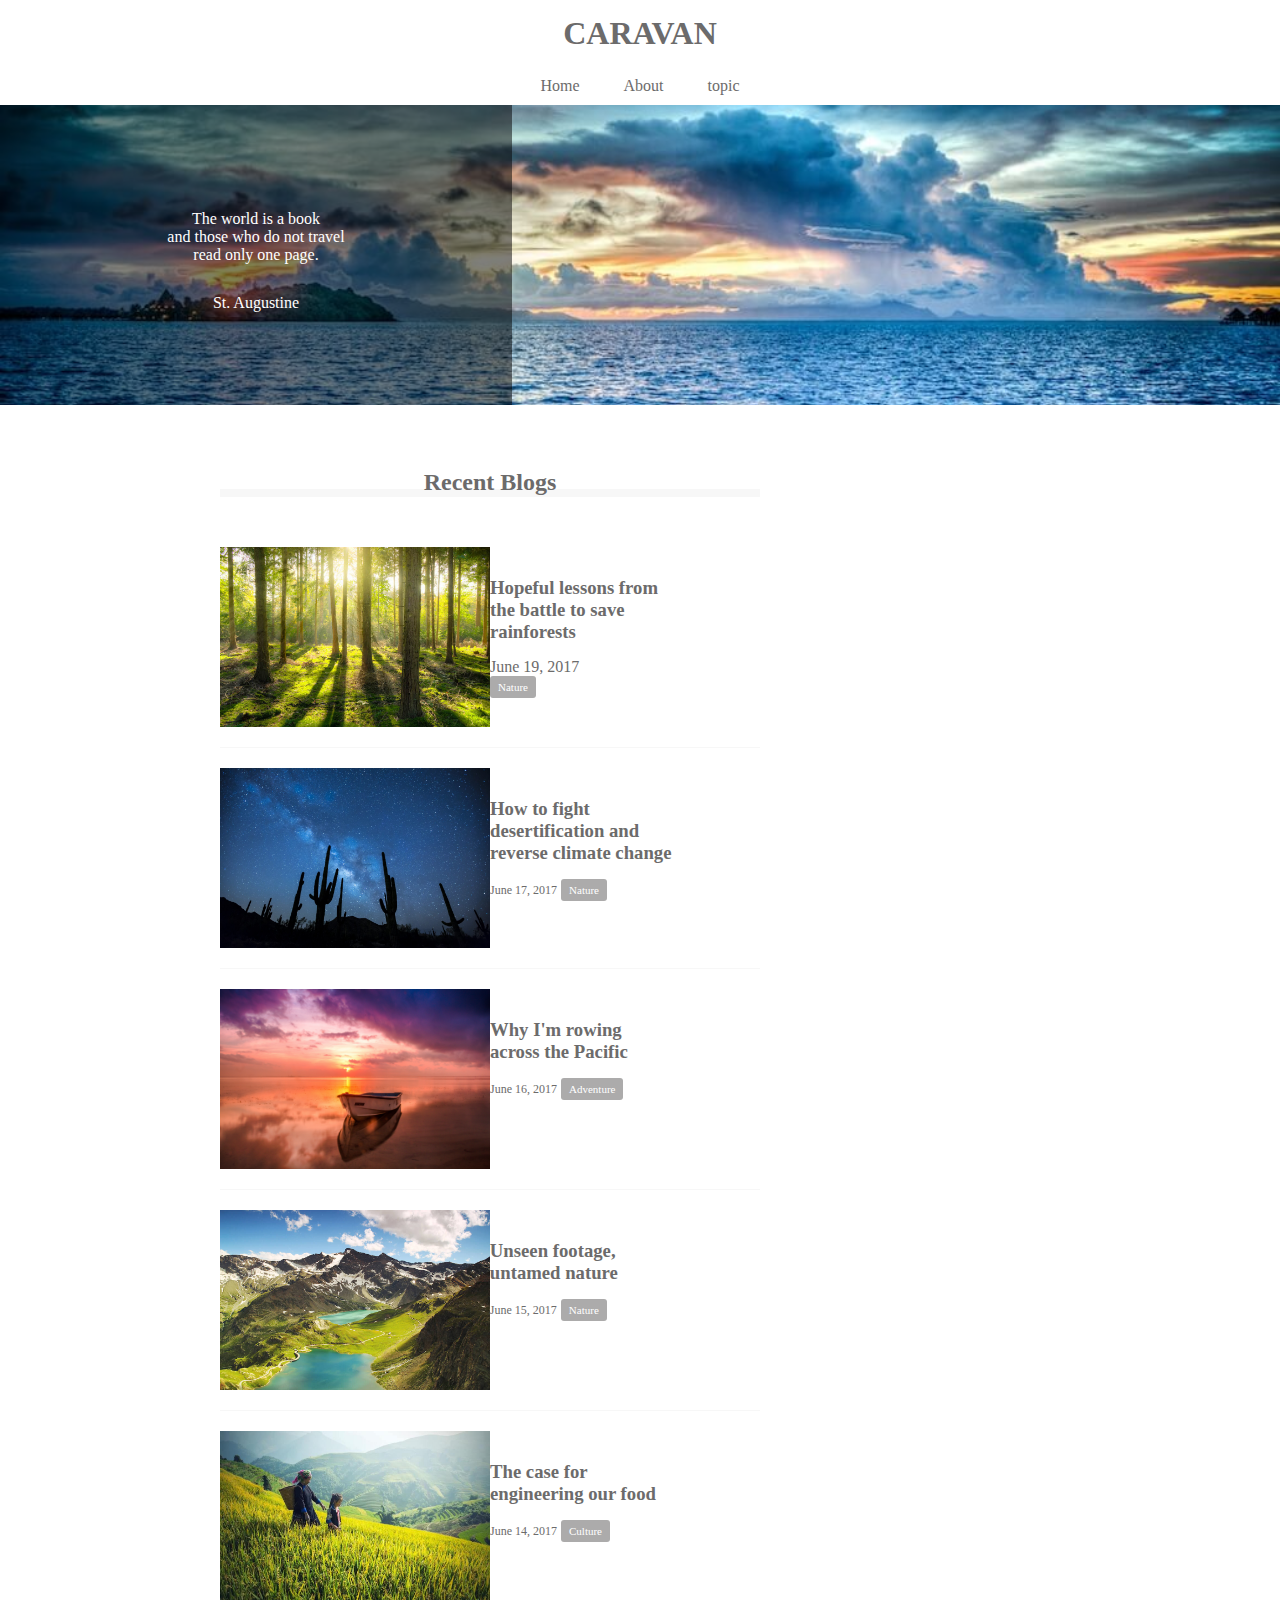
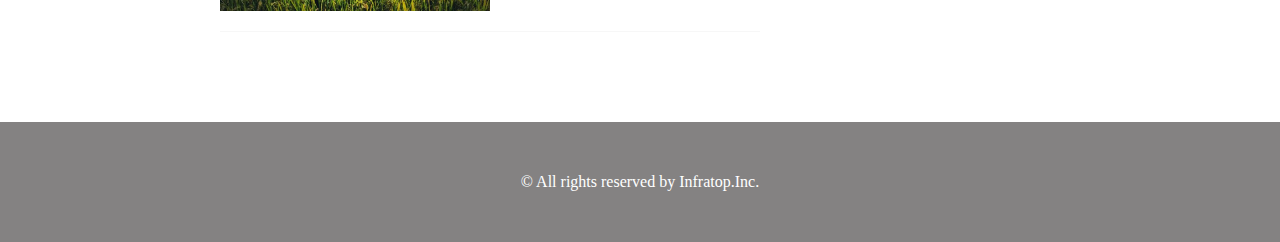
<file: caravan/index.html>
<!DOCTYPE html>
<html>
<head>
  <meta charset="UTF-8">
  <!-- CSSファイルの読み込み -->
  <link rel="stylesheet" href="style.css">
  <title>CARAVAN</title>
</head>
<body>
  <!-- header-->
  <header>
    <h1 class="headline">
      <a href="index.html">CARAVAN</a>
    </h1>
  </header>
  <nav>
    <ul class="nav-list">
      <li class="nav-list-item">
        <a href="chapter5_exercise.html">Home</a>
      </li>
      <li class="nav-list-item">About</li>
      <li class="nav-list-item">topic</li>
    </ul>
  </nav>
  <!--main-visual用のdiv-->
  <div class="main-visual">
  <div class="main-visual-content">
    <!--pタグ(と文字)を追加-->
    <p class="main-visual-text">
      The world is a book<br>
      and those who do not travel<br>
      read only one page.
    </p>
    <p class="main-visual-name">
      St. Augustine
    </p>
  </div>
  </div>
  <!--main用のdiv-->
  <main class="main clearfix">
  	<secction class="blog">
     <h2 class="blog-headline">Recent Blogs</h2>
     <div class="blog-box">
     <div class="blog-item clearfix">
      <img class="blog-image" src="img/forest.jpg">
       <section class="blog-text">
        <h3 class="blog-text-headline">
          <a href="single.html">
            Hopeful lessons from<br>
            the battle to save<br>
            rainforests
          </a>
        </h3>
        <p class="blog-dete">June 19, 2017</p>
        <span class="category">Nature</span>
      </section>
     </div>
      <div class="blog-item clearfix">
          <img class="blog-image" src="img/desert.jpg">
          <section class="blog-text">
            <h3 class="blog-text-headline">
              <a href="single.html">
                How to fight<br>
                desertification and<br>
                reverse climate change
              </a>
            </h3>
            <p class="blog-date">June 17, 2017</p>
            <span class="category">Nature</span>
          </section>
        </div>
        <div class="blog-item clearfix">
          <img class="blog-image" src="img/sunset.jpg">
          <section class="blog-text">
            <h3 class="blog-text-headline">
              <a href="single.html">
                Why I'm rowing<br>
                across the Pacific
              </a>
            </h3>
            <p class="blog-date">June 16, 2017</p>
            <span class="category">Adventure</span>
          </section>
        </div>
        <div class="blog-item clearfix">
          <img class="blog-image" src="img/italy.jpg">
          <section class="blog-text">
            <h3 class="blog-text-headline">
              <a href="single.html">
                Unseen footage,<br>
                untamed nature
              </a>
            </h3>
            <p class="blog-date">June 15, 2017</p>
            <span class="category">Nature</span>
          </section>
        </div>
        <div class="blog-item clearfix">
          <img class="blog-image" src="img/asia.jpg">
          <section class="blog-text">
            <h3 class="blog-text-headline">
              <a href="single.html">
                The case for<br>
                engineering our food
              </a>
            </h3>
            <p class="blog-date">June 14, 2017</p>
            <span class="category">Culture</span>
          </section>
        </div>
   </div>
    </secction>
  	<div class="sidebar"></div>
  </main>
  <!--footer-->
  <footer>
    <p class="footer-text">© All rights reserved by Infratop.Inc.</p>
  </footer>
</body>
</html>
</file>
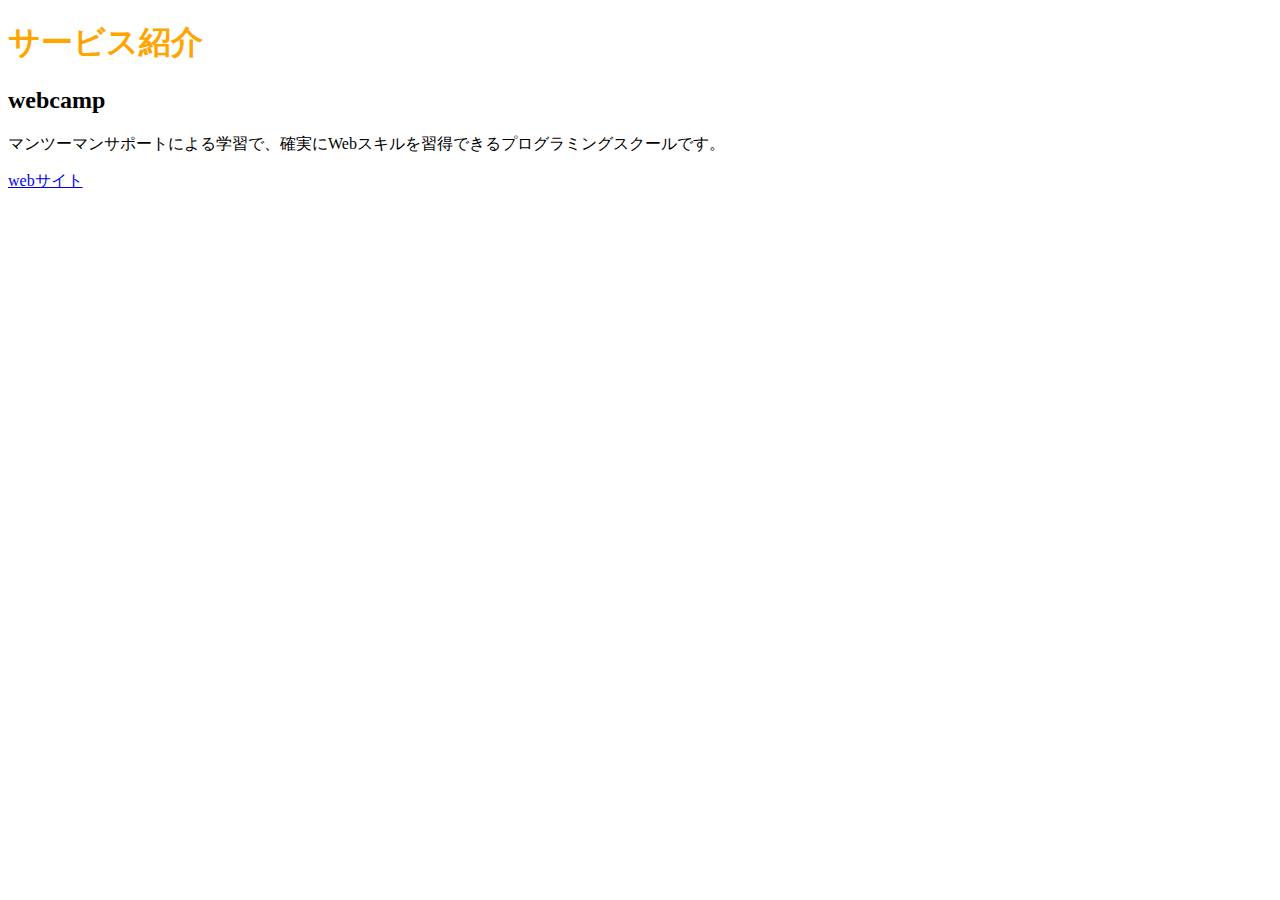
<file: exercise2.html>
<!DOCTYPE HTML>
<html>
<head>
  <meta charset="UTF-8">
  <title>初めてのHTML</title>
  <link rel="stylesheet" href="style.css">
</head>

<body>
	<h1>サービス紹介</h1>
	<h2>webcamp</h2>
	<p>マンツーマンサポートによる学習で、確実にWebスキルを習得できるプログラミングスクールです。</p>
	<a href="https://web-camp.online">webサイト</a>

</body>
</html>
</file>
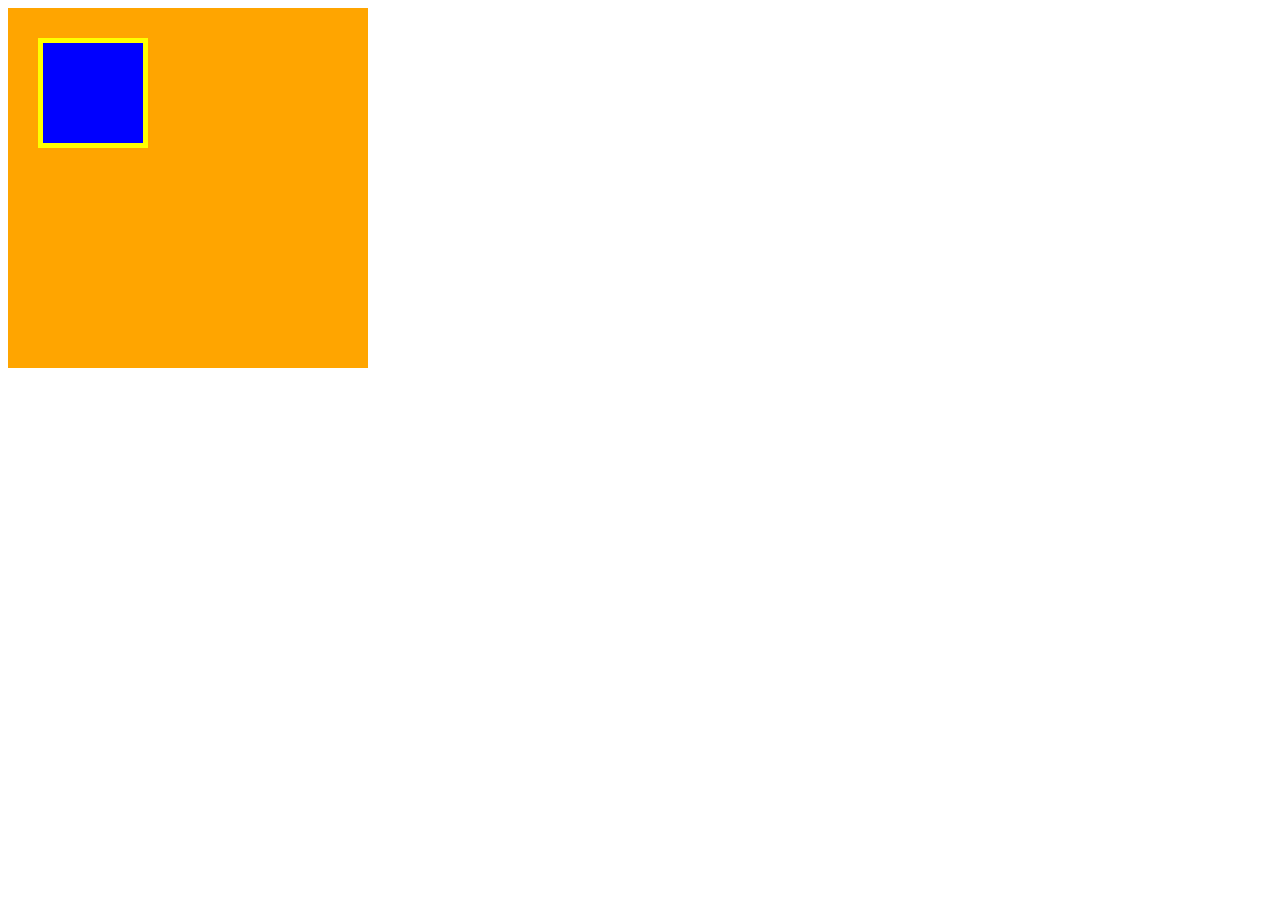
<file: 1-3/box.html>
<!DOCTYPE html>
<html>
<head>
  <meta charset="UTF-8">
  <!-- CSSファイルの読み込み -->
  <link rel="stylesheet" href="box.css">
  <title>BOX</title>
</head>
<body>
  <!-- box1用のdiv -->
  <div class="box1">
  	<div class="box2"></div>
  </div>
</body>
</html>
</file>
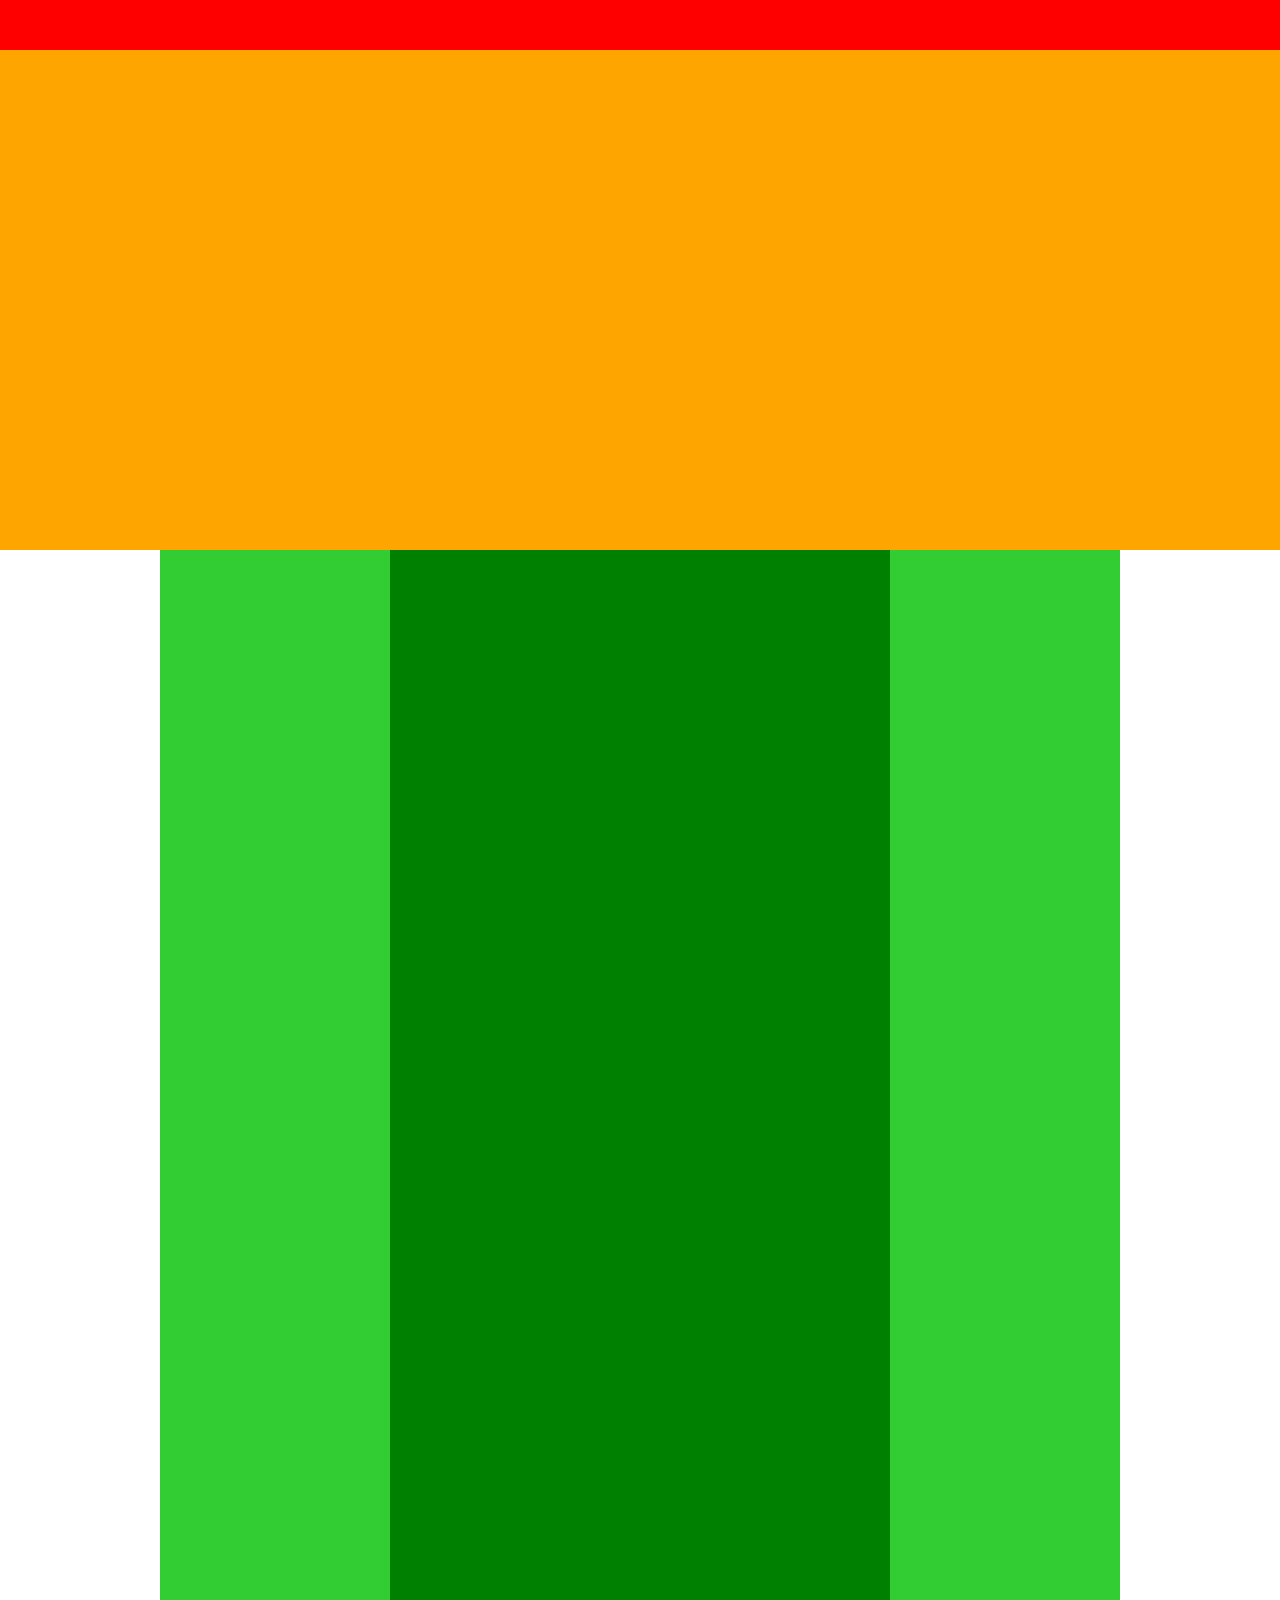
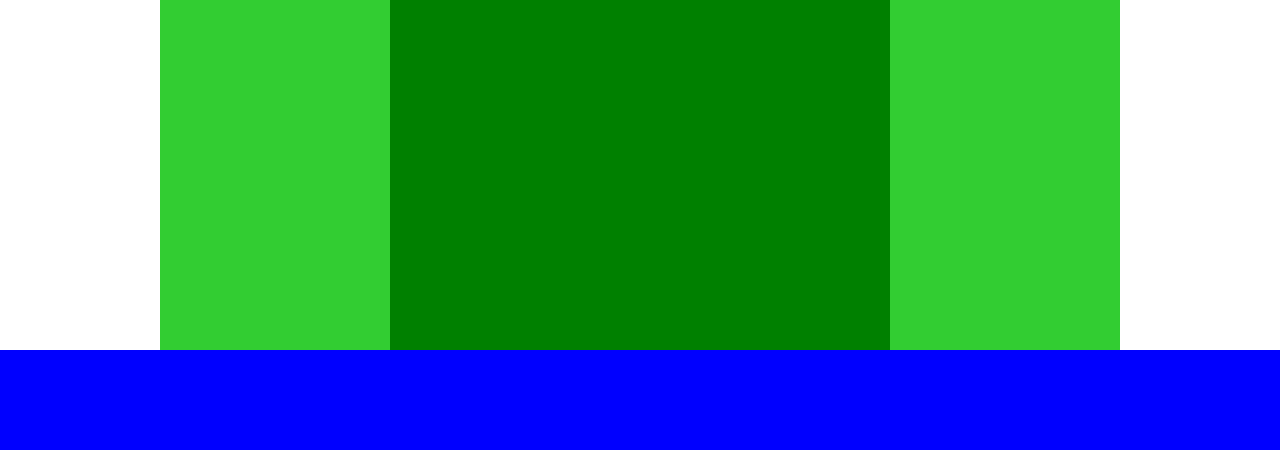
<file: 1-4/chapter4_exercise.html>
<!DOCTYPE html>
<html>
<head>
  <meta charset="UTF-8">
  <!-- CSSファイルの読み込み -->
  <link rel="stylesheet" href="style.css">
  <title>chapter4_exercise</title>
</head>
<body>
	 <!-- header用のdiv -->
  <div class="header"></div>
     <!-- main-visual用のdiv -->
  <div class="main-visual"></div>
  	 <!--main用のdiv-->
    <div class="boxes clearfix">
    <div class="box1"></div>
    <div class="box2"></div>
  </div>
     <!-- footer用のdiv -->
  <div class="footer"></div>
</body>
</html>
</file>
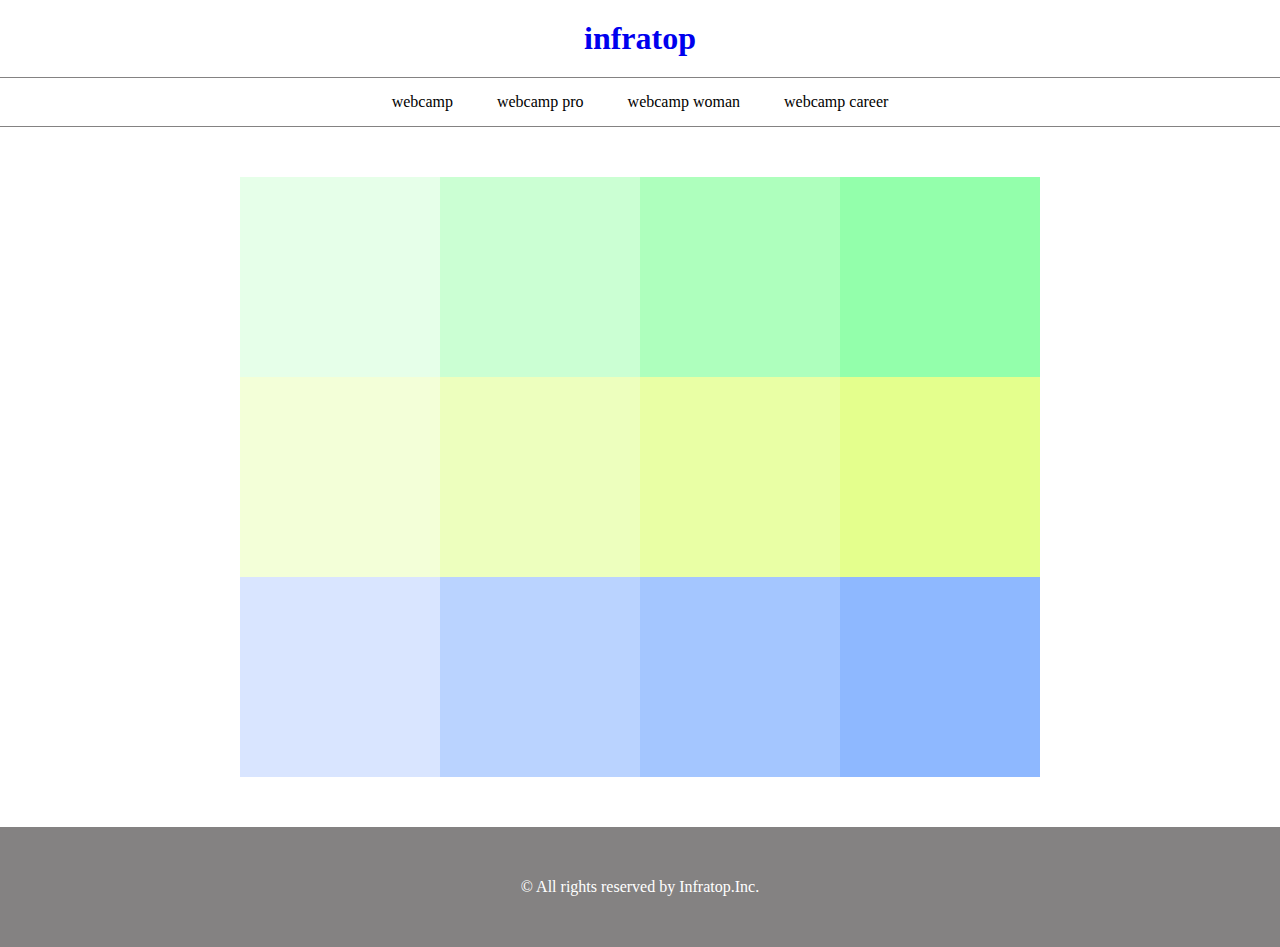
<file: 1-5/chapter5_exercise.html>
<!DOCTYPE html>
<html>
<head>
  <meta charset="UTF-8">
  <!-- CSSファイルの読み込み -->
  <link rel="stylesheet" href="style.css">
  <title>5章練習</title>
</head>
<body>
	<header>
	 <h1 class="headline">
     	<a href="index.html">infratop</a>
     </h1>
	</header>
	<nav>
    	<ul class="nav-list">
        <li class="nav-list-item">webcamp</li>
      <li class="nav-list-item">webcamp pro</li>
      <li class="nav-list-item">webcamp woman</li>
      <li class="nav-list-item">webcamp career</li>
    </ul>
  </nav>

  <div class="main clearfix">
    <div class="box1"></div>
    <div class="box2"></div>
    <div class="box3"></div>
    <div class="box4"></div>
    <div class="box5"></div>
    <div class="box6"></div>
    <div class="box7"></div>
    <div class="box8"></div>
    <div class="box9"></div>
    <div class="box10"></div>
    <div class="box11"></div>
    <div class="box12"></div>
  </div>

	<footer>
		<p class="footer-text">© All rights reserved by Infratop.Inc.</p></footer>
</body>
</html>
</file>
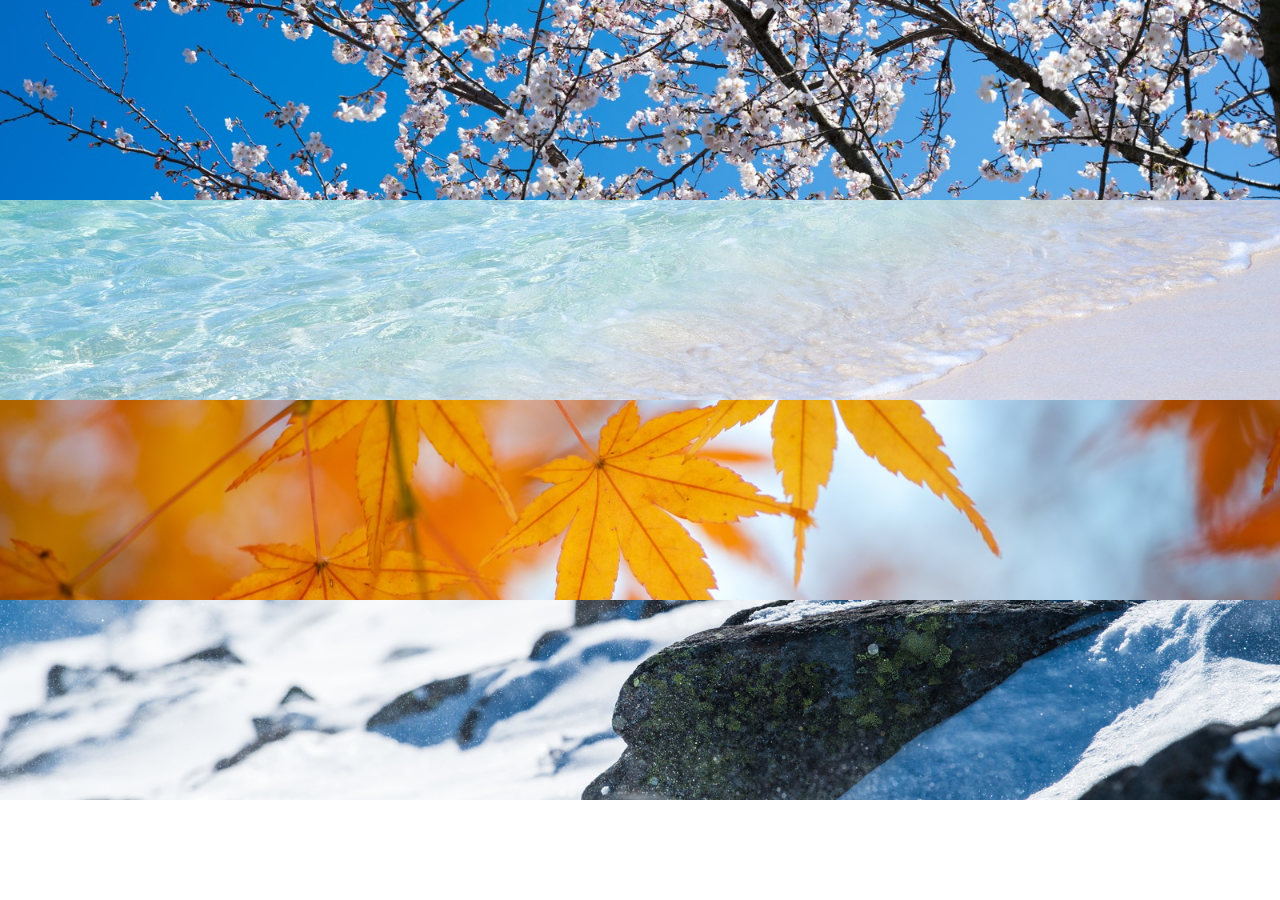
<file: 1-6/chapter6_exercise.html>
<!DOCTYPE HTML>
<html>
<head>
  <meta charset="UTF-8">
  <title>chapter6_exercise</title>
  <link rel="stylesheet" href="style.css">
</head>

<body>
	<div class="main-visual">
		<div class="main-visual-box1"></div>
		<div class="main-visual-box2"></div>
		<div class="main-visual-box3"></div>
		<div class="main-visual-box4"></div>
	</div>
</body>
</html>
</file>
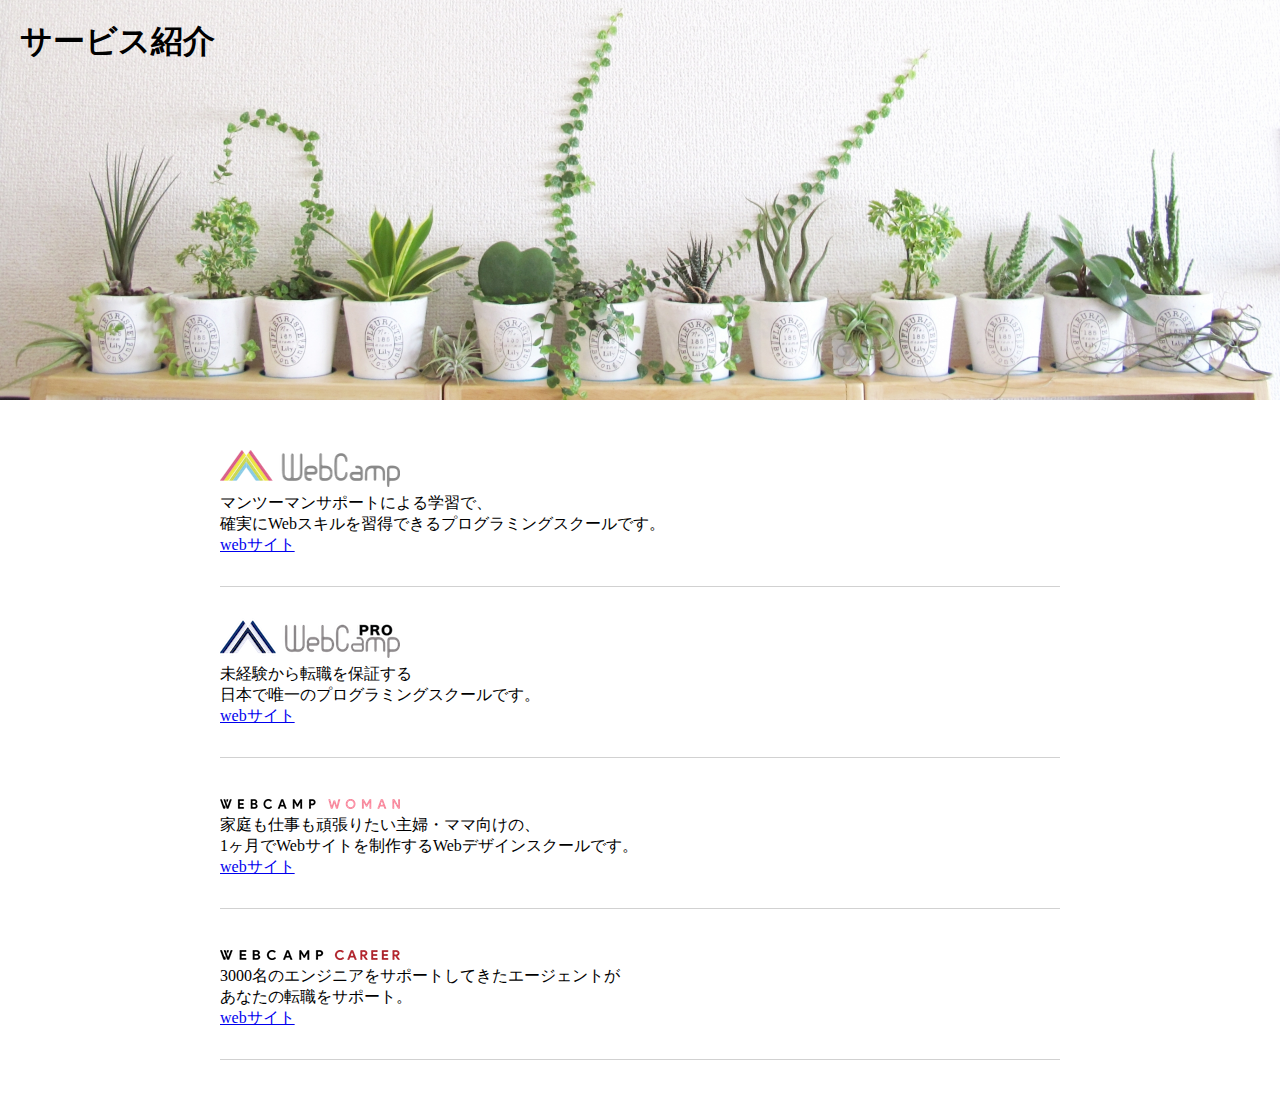
<file: 1-7/chapter7_exercise.html>
<!DOCTYPE html>
<html>
<head>
  <meta charset="UTF-8">
  <title>7章演習</title>
  <link rel="stylesheet" href="style.css">
</head>
<body>
  <section class="main-visual">
    <h1 class="headline">サービス紹介</h1>
  </section>
  <main>
    <section class="service1">
      <h2><img src="img/wc-logo.png" alt="ロゴ"></h2>
      <p>マンツーマンサポートによる学習で、<br>確実にWebスキルを習得できるプログラミングスクールです。</p>
      <a href="https://web-camp.io/">webサイト</a>
    </section>

    <section class="service2">
      <h2><img src="img/wcp-logo.png" alt="ロゴ"></h2>
      <p>未経験から転職を保証する<br>日本で唯一のプログラミングスクールです。</p>
      <a href="http://web-camp.io/pro/">webサイト</a>
    </section>

    <section class="service3">
      <h2><img src="img/wcw-logo.png" alt="ロゴ"></h2>
      <p>家庭も仕事も頑張りたい主婦・ママ向けの、<br>1ヶ月でWebサイトを制作するWebデザインスクールです。</p>
      <a href="http://web-camp.io/woman/">webサイト</a>
    </section>

    <section class="service4">
      <h2><img src="img/wcc-logo.png" alt="ロゴ"></h2>
      <p>3000名のエンジニアをサポートしてきたエージェントが<br>あなたの転職をサポート。</p>
      <a href="http://web-camp.io/career/">webサイト</a>
    </section>
  </main>
</body>
</html>
</file>
<file: caravan/style.css>
* {
  margin: 0;
  padding: 0;
  box-sizing: border-box;
  color: #6c6b6b;
}
a {
	text-decoration: none;
}
/* clearfixを追加 */
.clearfix::after {
  content: "";
  display: block;
  clear: both;
}
header {
	width: 90%;
	padding :15px 0;
	margin: 0 auto;
	text-align: center;
}
/*haderタグ内のheadlineクラスにのみ反映される*/
header .headline{
	font-size: 32px;
}
.nav-list {
	text-align: center;
	padding: 10px 0;
	margin: 0 auto;
}
.nav-list-item {
	list-style: none;
	display: inline-block;
	margin: 0 20px;
}
.main-visual {
	width: 100%; /*横幅いっぱい*/
	height: 300px; /*高さ300px*/
	background-image: url(img/mv.jpg);
	background-size: cover; /* 縦横比を維持したまま背景領域を埋め尽くす */
	background-position: center; /*背景画像を中央に配置*/
}
.main-visual-content {
	width :40%; /*横幅40px*/
	height: 300px; /*親の高さに揃える*/
	background-color: rgba( 0, 0, 0, 0.5); /*背景色を半透明の黒にする*/
	text-align: center; /* 文字を中央揃えにする */
  padding-top: 105px; /* 上側の内側余白で垂直方向の位置を調整 */
}
.main-visual-text {
  color: #fff; /* 文字色を白に変更 */
}
.main-visual-name {
  margin-top: 30px; /* 上側の外側の余白 */
  color: #fff; /* 文字色を白に変更 */
}
.main {
	width: 840px; /*横幅840px*/
	margin: 0 auto;
	padding: 70px 0; /*上下に70px、左右に0pxの内側余白*/
}
.blog {
  width: 540px; /* 横幅540px */
  float: left;
  margin-right: 30px; /*領域の内側余白*/
}
.blog-headline{
	border-bottom: 8px solid #f7f7f7;
	text-align: center;
	line-height: 0.6
}
.blog-box{
	padding-top: 50px;
}
.blog-item{
	padding-bottom: 20px;
	margin-bottom: 20px;
	border-bottom: 1px solid #f7f7f7;
}
.blog-image{
	float: left;
	height: 180px;
}
.blog-text-headline{
	padding-bottom: 15px;
}
.blog-text{
	float: left;
	padding: 30px 0 025px;
}
.blog-date{
	display: inline-block;
	font-size: 12px;
}
.category{
	display: inline-block;
	padding: 5px 8px;
	background-color: #acabab;
	border-radius: 3px;
	color: #fff;
	font-size: 11px;
}
.sidebar {
  width: 230px;  /*横幅230px*/
  float: left; /* 要素を左揃えで並べる */
  }
footer {
	width: 100%; /*横幅*/
	height: 120px; /*高さ*/
	text-align: center;
	line-height: 120px;
	background-color: #848282
}
.footer-text{
	color: #fff;
}

/*ページ内すべてのh1要素に適応される*/
h1 {
	font-size: 32px;
}
/*headerクラス内にあるh1要素に対してのみ適応される*/
.header h1 {
	font-size: 32px;
}
</file>
<file: style.css>
h1 {
	color:orange;
}
</file>
<file: 1-3/box.css>
.box1 {
	width:300px;
	height:300px;
	background-color: orange;
	padding: 30px;
}
.box2 {
	width:100px;
	height:100px;
	background-color: blue;
/*指定方法(box２の周囲すべてに枠線を設定する場合)*/
border:5px solid yellow;
}
</file>
<file: 1-4/style.css>
/* ブラウザがそれぞれ持っているCSSをリセットするため */
* {
  margin: 0;
  padding: 0;
  box-sizing: border-box;
}
 .clearfix::after {
        content: "";
        display: block;
        clear: both;
      }
.header {
  width: 100%; /* 横幅いっぱい */
  height: 50px; /* 高さ120px */
  background-color: red; /* 背景色red */
}
.main-visual {
  width: 100%; /* 横幅いっぱい */
  height: 500px; /* 高さ300px */
  background-color: orange; /* 背景色orange */
}
.boxes {
        width: 960px;
        margin: 0 auto;
        background-color: green;
      }
      .box1 {
        float: left;
        width: 230px;
        height: 1400px;
        background-color: limegreen;
      }
      .box2 {
        float: right;
        width: 230px;
        height: 1400px;
        background-color: limegreen;
      }
.footer {
  width: 100%; /* 横幅いっぱい */
  height: 100px; /* 高さ120px */
  background-color: blue; /* 背景色blue */
}
</file>
<file: 1-5/style.css>
* {
  margin: 0;
  padding: 0;
  box-sizing: border-box;
}
a {
	text-decoration: none;
}
/* clearfixを追加 */
.clearfix::after {
  content: "";
  display: block;
  clear: both;
}
header {
	width: 100%;
	padding :20px 0;
	text-align: center;
}
/*haderタグ内のheadlineクラスにのみ反映される*/
header .headline{
	font-size: 32px;
}
.nav-list {
	text-align: center;
	padding: 15px 0;
	margin: 0 auto;
	border-bottom: 1px solid #848282;
	border-top: 1px solid #848282;
}
.nav-list-item {
	list-style: none;
	display: inline-block;
	margin: 0 20px;
}
.main{
  width: 800px;
  margin: 50px auto;
}

.box1 {
  width: 200px;
  height: 200px;
  background-color: #E6FFE9;
  float: left;
}

.box2 {
  width: 200px;
  height: 200px;
  background-color: #CBFFD3;
  float: left;
}

.box3 {
  width: 200px;
  height: 200px;
  background-color: #AEFFBD;
  float: left;
}

.box4 {
  width: 200px;
  height: 200px;
  background-color: #93FFAB;
  float: left;
}

.box5 {
  width: 200px;
  height: 200px;
  background-color: #F3FFD8;
  float: left;
}

.box6 {
  width: 200px;
  height: 200px;
  background-color: #EDFFBE;
  float: left;
}

.box7 {
  width: 200px;
  height: 200px;
  background-color: #E9FFA5;
  float: left;
}

.box8 {
  width: 200px;
  height: 200px;
  background-color: #E4FF8D;
  float: left;
}

.box9 {
  width: 200px;
  height: 200px;
  background-color: #D9E5FF;
  float: left;
}

.box10 {
  width: 200px;
  height: 200px;
  background-color: #BAD3FF;
  float: left;
}

.box11 {
  width: 200px;
  height: 200px;
  background-color: #A4C6FF;
  float: left;
}

.box12 {
  width: 200px;
  height: 200px;
  background-color: #8EB8FF;
  float: left;
}
footer {
	width: 100%; /*横幅*/
	height: 120px; /*高さ*/
	text-align: center;
	line-height: 120px;
	background-color: #848282
}
.footer-text{
	color: #fff;
}
</file>
<file: 1-6/style.css>
* {
  margin: 0;
  padding: 0;
  box-sizing: border-box;
  color: #6c6b6b;
}
.main-visual-box1 {
  width: 100%; /* 横幅 */
  height: 200px; /* 高さ */
  background-image: url(img/box1.jpg);
  background-size: cover; /* 縦横比を維持したまま背景領域を埋め尽くす */
  background-position: center; /* 背景画像を中央に配置 */
}
.main-visual-box2 {
  width: 100%; /* 横幅 */
  height: 200px; /* 高さ */
  background-image: url(img/box2.jpg);
  background-size: cover; /* 縦横比を維持したまま背景領域を埋め尽くす */
  background-position: center; /* 背景画像を中央に配置 */
}
.main-visual-box3 {
  width: 100%; /* 横幅 */
  height: 200px; /* 高さ */
  background-image: url(img/box3.jpg);
  background-size: cover; /* 縦横比を維持したまま背景領域を埋め尽くす */
  background-position: center; /* 背景画像を中央に配置 */
}
.main-visual-box4 {
  width: 100%; /* 横幅 */
  height: 200px; /* 高さ */
  background-image: url(img/box4.jpg);
  background-size: cover; /* 縦横比を維持したまま背景領域を埋め尽くす */
  background-position: center; /* 背景画像を中央に配置 */
}
</file>
<file: 1-7/style.css>
* {
  margin: 0;
  padding: 0;
  box-sizing: border-box;
}

.main-visual {
  height: 400px;
  width: 100%;
  background-image: url(img/mv.jpg);
  background-size: cover;
  background-position: bottom;
}

.headline {
  padding: 20px;
}

main {
  width: 840px;
  margin: 50px auto;
}

.service1 {
  margin-bottom: 30px;
  border-bottom: 1px solid #d1d1d1;
  padding-bottom: 30px;
}

.service2 {
  margin-bottom: 30px;
  border-bottom: 1px solid #d1d1d1;
  padding-bottom: 30px;
}

.service3 {
  margin-bottom: 30px;
  border-bottom: 1px solid #d1d1d1;
  padding-bottom: 30px;
}

.service4 {
  border-bottom: 1px solid #d1d1d1;
  padding-bottom: 30px;
}
</file>
